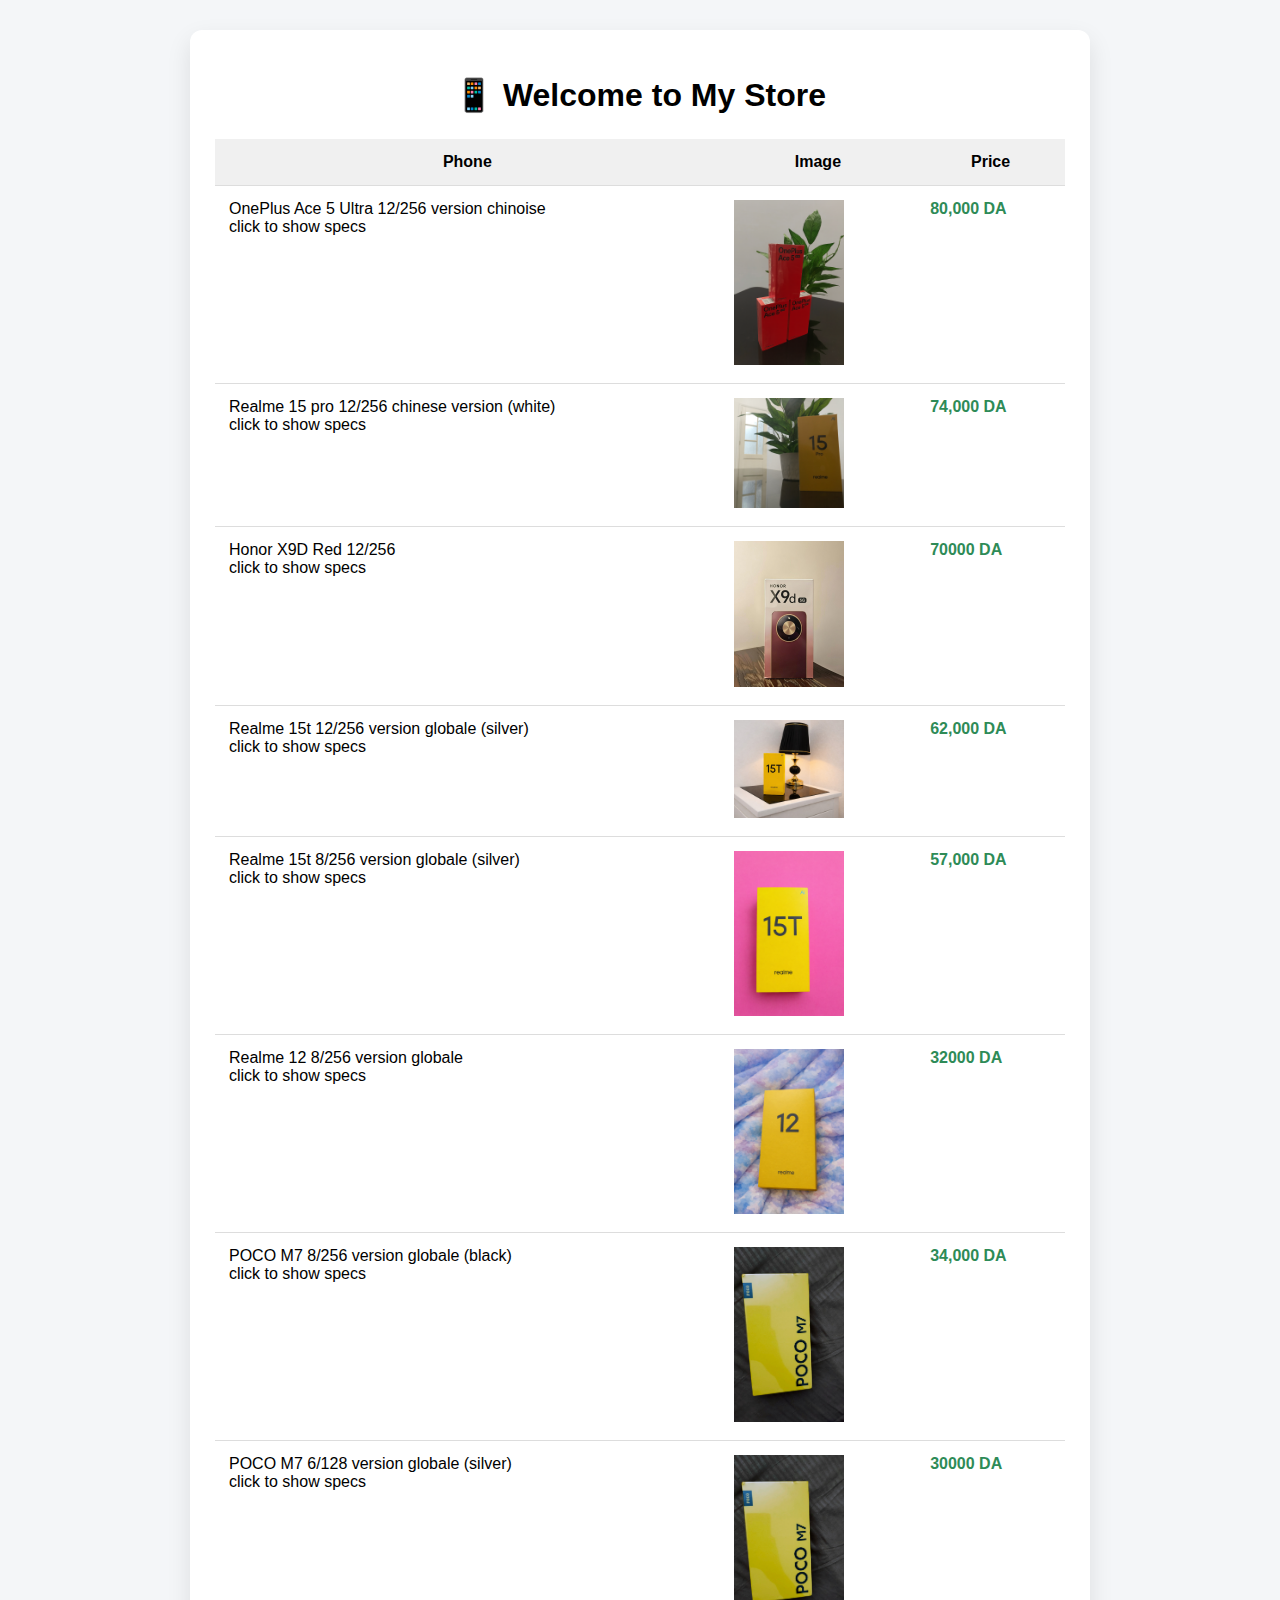
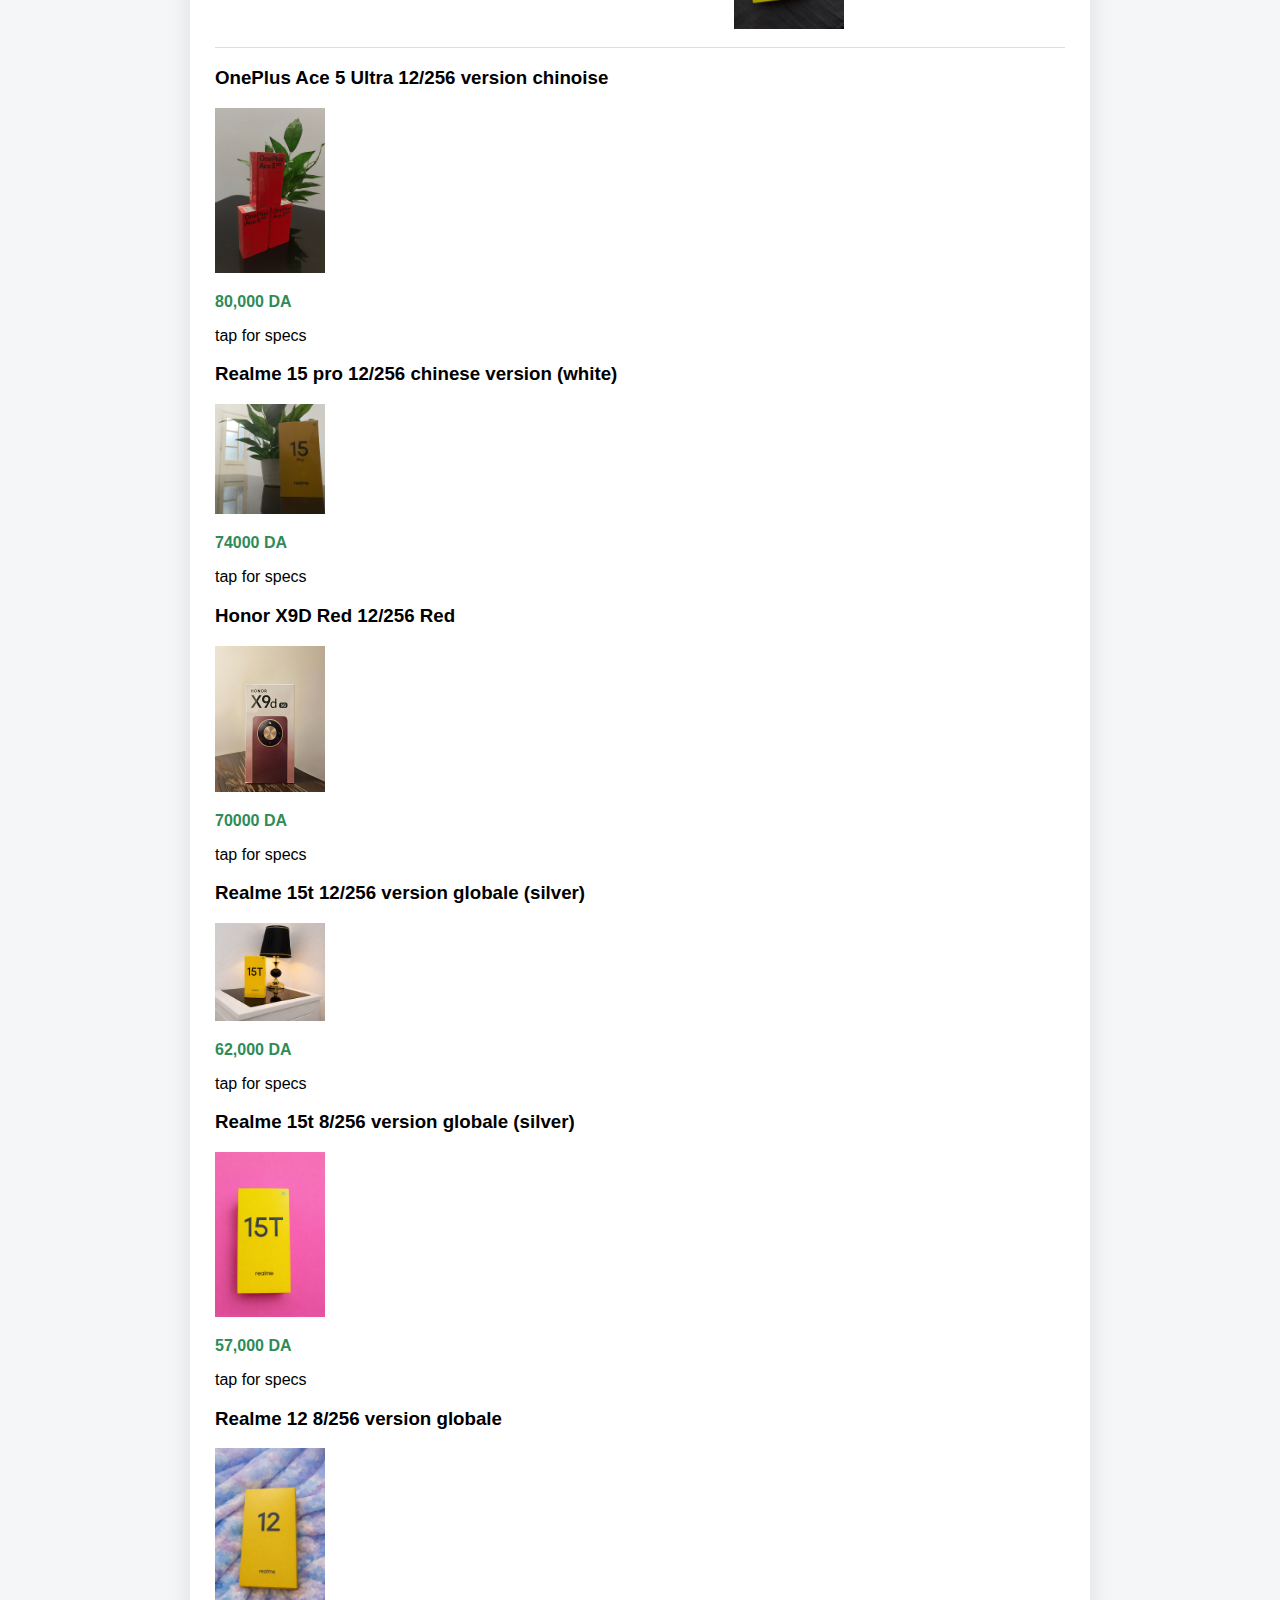
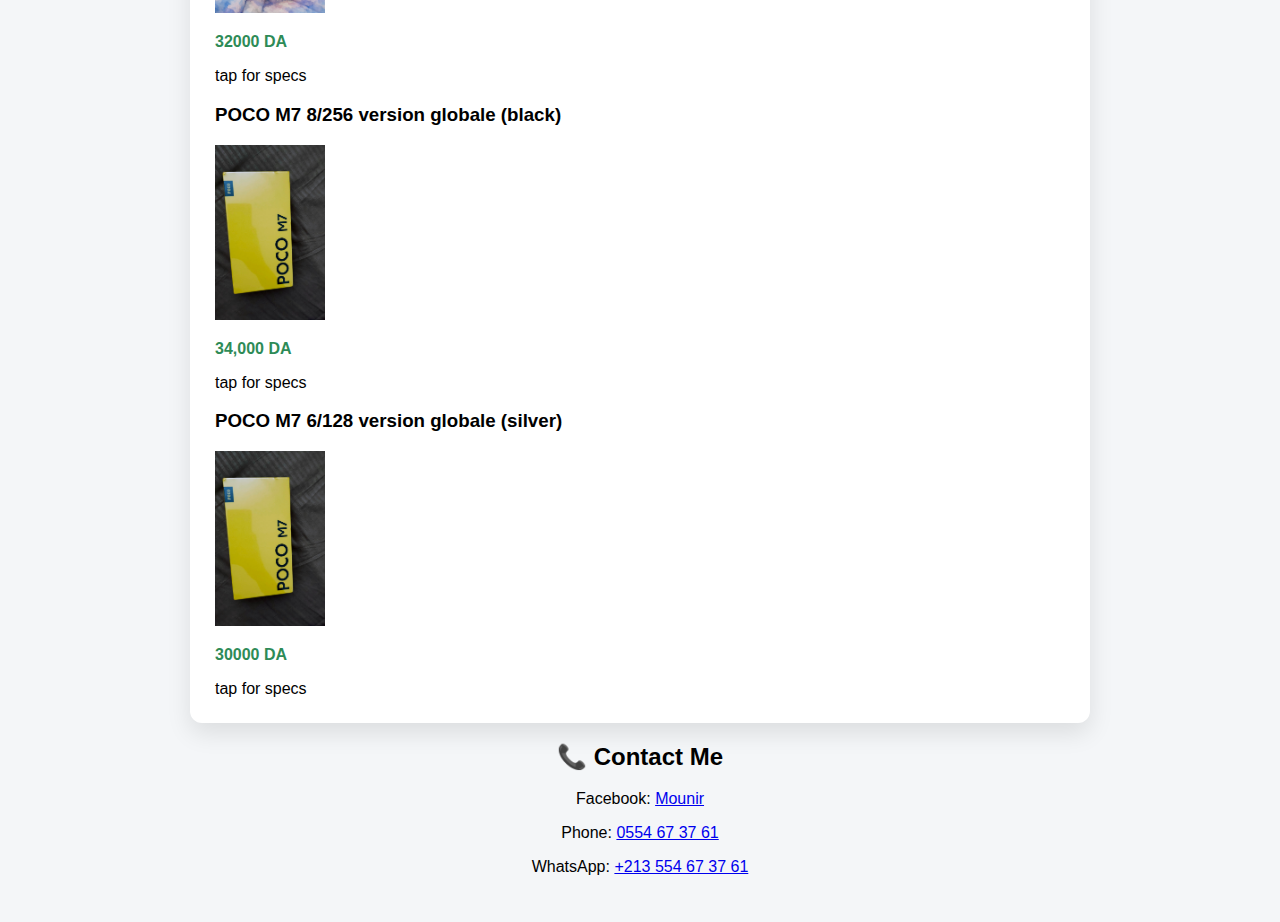
<file: index.html>
<!DOCTYPE html>
<html lang="en">
<head>
  <meta charset="UTF-8" />
  <meta name="viewport" content="width=device-width, initial-scale=1.0">
  <title>My Store</title>
  <link rel="stylesheet" href="style.css">
</head>
<body>

<div class="container">
  <h1>📱 Welcome to My Store</h1>

  <!-- DESKTOP TABLE -->
  <table class="desktop-table">
    <thead>
      <tr>
        <th>Phone</th>
        <th>Image</th>
        <th>Price</th>
      </tr>
    </thead>
    <tbody>
      <tr>
        <td>
          OnePlus Ace 5 Ultra 12/256 version chinoise<br>
          <span class="spec-toggle" onclick="toggleSpecs('spec1')">click to show specs</span>
          <div id="spec1" class="specs">
- RAM: 12 GB
- Storage: 256 GB
- Display: 6.83" AMOLED UHD, 20:9 aspect ratio
- Processor: MediaTek Dimensity 9400+ Octa-Core
- Battery: 6700 mAh, 100W fast charging
- Main Camera: 50 MP, f/1.8, SONY sensor
- Secondary Camera: 8 MP, f/2.2
- Selfie Camera: 16 MP, f/2.4, SAMSUNG sensor
- Connectivity: 5G / 4G / 3G
- Dimensions: 163.4 × 77.0 × 8.1 mm
- Weight: 206 g
Color : Gris (Titanium) 
          </div>
        </td>
        <td><img src="image/Ace 5 ultra_.png" alt="ace5ultra" class="product-img"></td>
        <td class="price">80,000 DA</td>
      </tr>

      <tr>
        <td>
          Realme 15 pro 12/256 chinese version (white)<br>
          <span class="spec-toggle" onclick="toggleSpecs('spec2')">click to show specs</span>
          <div id="spec2" class="specs">
- RAM: 12 GB  
- Storage: 256 GB  
- Display: 6.8" AMOLED QHD, 20:9 aspect ratio  
- Processor: Snapdragon 7 Gen 4 Octa-Core  
- Battery: 7000 mAh, 80W fast charging  
- Rear Cameras:  
  • 50 MP, f/1.8, SONY  
  • 50 MP, f/2.2  
  • 0.3 MP 
- Selfie Camera: 50 MP, f/2.4  
- Connectivity: 5G / 4G / 3G  
- Dimensions: 162.3 × 76.2 × 7.8 mm  
- Weight: 187 g
          </div>
        </td>
        <td><img src="image/15 pro.jpg" alt="15pro" class="product-img"></td>
        <td class="price">74,000 DA</td>
      </tr>

      

      <tr>
        <td>
          Honor X9D Red 12/256<br>
          <span class="spec-toggle" onclick="toggleSpecs('specHonor')">click to show specs</span>
          <div id="specHonor" class="specs">
- RAM: 12 GB
- Storage: 256 GB
- Display: 6.79" AMOLED, QHD, 20:9, 120 Hz
- Processor: Qualcomm Snapdragon 6 Gen4 Octa-Core (4x Cortex-A78 2.3 GHz + 4x Cortex-A55 1.8 GHz)
- Battery: 8300 mAh, 66W fast charging
- Rear Cameras:
  • 108 MP, f/1.75, Samsung HM6
  • 5 MP, f/2.2
- Selfie Camera: 16 MP, f/2.45
- Connectivity: 5G / 4G / 3G, Dual SIM, NFC, GPS (L1+L5), Bluetooth 5.1
- Dimensions: 161.9 × 76.1 × 7.8 mm
- Weight: 199 g
- OS: Android 15
- Other Features: In-display fingerprint sensor, stereo speakers, splash-resistant design, cooling system
Color: Red
          </div>
        </td>
        <td><img src="image/HonorX9D_Red.jpg" alt="honor x9d red" class="product-img"></td>
        <td class="price">70000 DA</td>
      </tr>
      
      <tr>
        <td>
          Realme 15t 12/256 version globale (silver)<br>
          <span class="spec-toggle" onclick="toggleSpecs('spec3')">click to show specs</span>
          <div id="spec3" class="specs">
- RAM: 12 GB
- Storage: 256 GB
- Display: 6.57" AMOLED, FHD+, 120 Hz
- Processor: MediaTek Dimensity 6400 Max Octa-Core
- Battery: 7000 mAh, 60W fast charging
- Rear Cameras:
  • 50 MP, f/1.8
  • 2 MP, f/2.4
- Selfie Camera: 50 MP, f/2.4
- Connectivity: 5G / 4G / 3G, Wi-Fi, Bluetooth
- Dimensions: 158.36 × 75.19 × 7.79 mm
- Weight: 181 g
- OS: Android 15, Realme UI 6.0
- Other Features: In-display fingerprint sensor, dual-SIM, stereo speakers, IR blaster
          </div>
        </td>
        <td><img src="image/15t_.jpg" alt="15t" class="product-img"></td>
        <td class="price">62,000 DA</td>
      </tr>

       <tr>
        <td>
          Realme 15t 8/256 version globale (silver)<br>
          <span class="spec-toggle" onclick="toggleSpecs('spec32')">click to show specs</span>
          <div id="spec32" class="specs">
- RAM: 8 GB
- Storage: 256 GB
- Display: 6.57" AMOLED, FHD+, 120 Hz
- Processor: MediaTek Dimensity 6400 Max Octa-Core
- Battery: 7000 mAh, 60W fast charging
- Rear Cameras:
  • 50 MP, f/1.8
  • 2 MP, f/2.4
- Selfie Camera: 50 MP, f/2.4
- Connectivity: 5G / 4G / 3G, Wi-Fi, Bluetooth
- Dimensions: 158.36 × 75.19 × 7.79 mm
- Weight: 181 g
- OS: Android 15, Realme UI 6.0
- Other Features: In-display fingerprint sensor, dual-SIM, stereo speakers, IR blaster
          </div>
        </td>
        <td><img src="image/15t 2.png" alt="15t2" class="product-img"></td>
        <td class="price">57,000 DA</td>
      </tr>
<tr>
  <td>
    Realme 12 8/256 version globale<br>
    <span class="spec-toggle" onclick="toggleSpecs('specRealme12')">click to show specs</span>
    <div id="specRealme12" class="specs">
      RAM: 8 GB
Storage: 256 GB
Display: 6.67" AMOLED, FHD+ (2400 × 1080), 120 Hz, 20:9
Processor: Qualcomm Snapdragon 685 Octa-Core
Battery: 5000 mAh, 33W fast charging (SUPERVOOC)
Rear Cameras:
• 50 MP, f/1.88, Sony LYT-600, OIS
• 2 MP, f/2.4
Selfie Camera: 16 MP, f/2.45
Connectivity: 4G / 3G / 2G
Dimensions: 162.1 × 75.5 × 7.9 mm
Weight: ~187 g
    </div>
  </td>
  <td>
    <img src="image/realme12.png" alt="realme 12" class="product-img">
  </td>
  <td class="price">32000 DA</td>
</tr>

      <tr>
        <td>
          POCO M7 8/256 version globale (black)<br>
          <span class="spec-toggle" onclick="toggleSpecs('spec4')">click to show specs</span>
          <div id="spec4" class="specs">
- RAM: 8 GB
- Storage: 256 GB
- Display: 6.9" LCD IPS FHD+, 20:9 aspect ratio, 144 Hz
- Processor: Snapdragon 685 Octa-Core
- Battery: 7000 mAh, 33W fast charging
- Rear Cameras:
  • 50 MP, f/1.8
  • 2 MP
- Selfie Camera: 8 MP, f/2.0
- Connectivity: 4G / 3G / 2G
- Dimensions: 171.08 × 82.05 × 8.55 mm
- Weight: 224 g
          </div>
        </td>
        <td><img src="image/Poco m7.jpg" alt="15t" class="product-img"></td>
        <td class="price">34,000 DA</td>
      </tr>

      <tr>
        <td>
          POCO M7 6/128 version globale (silver)<br>
          <span class="spec-toggle" onclick="toggleSpecs('spec5')">click to show specs</span>
          <div id="spec5" class="specs">
- RAM: 6 GB
- Storage: 128 GB
- Display: 6.9" LCD IPS FHD+, 20:9 aspect ratio, 144 Hz
- Processor: Snapdragon 685 Octa-Core
- Battery: 7000 mAh, 33W fast charging
- Rear Cameras:
  • 50 MP, f/1.8
  • 0.8 MP
- Selfie Camera: 8 MP, f/2.0
- Connectivity: 4G / 3G / 2G
- Dimensions: 168.5 × 80.5 × 8.4 mm
- Weight: 224 g
          </div>
        </td>
        <td><img src="image/Poco m7.jpg" alt="15t" class="product-img"></td>
        <td class="price">30000 DA</td>
      </tr>
    </tbody>
  </table>

  <!-- MOBILE CARDS -->
<div class="mobile-cards">
  <div class="card">
    <h3>OnePlus Ace 5 Ultra 12/256 version chinoise</h3>
    <img src="image/Ace 5 ultra_.png" alt="Phone 1">
    <p class="price">80,000 DA</p>
    <span class="spec-toggle" onclick="toggleSpecs('mspec1')">tap for specs</span>
    <div id="mspec1" class="specs">
- RAM: 12 GB
- Storage: 256 GB
- Display: 6.83" AMOLED UHD, 20:9 aspect ratio
- Processor: MediaTek Dimensity 9400+ Octa-Core
- Battery: 6700 mAh, 100W fast charging
- Main Camera: 50 MP, f/1.8, SONY sensor
- Secondary Camera: 8 MP, f/2.2
- Selfie Camera: 16 MP, f/2.4, SAMSUNG sensor
- Connectivity: 5G / 4G / 3G
- Dimensions: 163.4 × 77.0 × 8.1 mm
- Weight: 206 g
Color : Gris (Titanium)
    </div>
  </div>



  <div class="card">
      <h3>Realme 15 pro 12/256 chinese version (white)</h3>
      <img src="image/15 pro.jpg" alt="15pro">
      <p class="price">74000 DA</p>
      <span class="spec-toggle" onclick="toggleSpecs('mspec2')">tap for specs</span>
      <div id="mspec2" class="specs">
- RAM: 12 GB
- Storage: 256 GB
- Display: 6.8" AMOLED QHD, 20:9 aspect ratio
- Processor: Snapdragon 7 Gen 4 Octa-Core
- Battery: 7000 mAh, 80W fast charging
- Rear Cameras:
  • 50 MP, f/1.8, SONY
  • 50 MP, f/2.2
  • 0.3 MP
- Selfie Camera: 50 MP, f/2.4
- Connectivity: 5G / 4G / 3G
- Dimensions: 162.3 × 76.2 × 7.8 mm
- Weight: 187 g
      </div>
    </div>

    <div class="card">
    <h3>Honor X9D Red 12/256  Red</h3>
    <img src="image/HonorX9D_Red.jpg" alt="Honor X9D Red">
    <p class="price">70000 DA</p>
    <span class="spec-toggle" onclick="toggleSpecs('mspecHonor')">tap for specs</span>
    <div id="mspecHonor" class="specs">
- RAM: 12 GB
- Storage: 256 GB
- Display: 6.79" AMOLED, QHD, 20:9, 120 Hz
- Processor: Qualcomm Snapdragon 6 Gen4 Octa-Core (4x Cortex-A78 2.3 GHz + 4x Cortex-A55 1.8 GHz)
- Battery: 8300 mAh, 66W fast charging
- Rear Cameras:
  • 108 MP, f/1.75, Samsung HM6
  • 5 MP, f/2.2
- Selfie Camera: 16 MP, f/2.45
- Connectivity: 5G / 4G / 3G, Dual SIM, NFC, GPS (L1+L5), Bluetooth 5.1
- Dimensions: 161.9 × 76.1 × 7.8 mm
- Weight: 199 g
- OS: Android 15
- Other Features: In-display fingerprint sensor, stereo speakers, splash-resistant design, cooling system
Color: Red
    </div>
    </div>

  
    <div class="card">
      <h3>Realme 15t 12/256 version globale (silver)</h3>
      <img src="image/15t_.jpg" alt="15t">
      <p class="price">62,000 DA</p>
      <span class="spec-toggle" onclick="toggleSpecs('mspec3')">tap for specs</span>
      <div id="mspec3" class="specs">
- RAM: 12 GB
- Storage: 256 GB
- Display: 6.57" AMOLED, FHD+, 120 Hz
- Processor: MediaTek Dimensity 6400 Max Octa-Core
- Battery: 7000 mAh, 60W fast charging
- Rear Cameras:
  • 50 MP, f/1.8
  • 2 MP, f/2.4
- Selfie Camera: 50 MP, f/2.4
- Connectivity: 5G / 4G / 3G, Wi-Fi, Bluetooth
- Dimensions: 158.36 × 75.19 × 7.79 mm
- Weight: 181 g
- OS: Android 15, Realme UI 6.0
- Other Features: In-display fingerprint sensor, dual-SIM, stereo speakers, IR blaster
      </div>
    
  </div>

     <div class="card">
      <h3>Realme 15t 8/256 version globale (silver)</h3>
      <img src="image/15t 2.png" alt="15t2">
      <p class="price">57,000 DA</p>
      <span class="spec-toggle" onclick="toggleSpecs('mspec32')">tap for specs</span>
      <div id="mspec32" class="specs">
- RAM: 8 GB
- Storage: 256 GB
- Display: 6.57" AMOLED, FHD+, 120 Hz
- Processor: MediaTek Dimensity 6400 Max Octa-Core
- Battery: 7000 mAh, 60W fast charging
- Rear Cameras:
  • 50 MP, f/1.8
  • 2 MP, f/2.4
- Selfie Camera: 50 MP, f/2.4
- Connectivity: 5G / 4G / 3G, Wi-Fi, Bluetooth
- Dimensions: 158.36 × 75.19 × 7.79 mm
- Weight: 181 g
- OS: Android 15, Realme UI 6.0
- Other Features: In-display fingerprint sensor, dual-SIM, stereo speakers, IR blaster
      </div>
    </div>

<div class="card">
  <h3>Realme 12 8/256 version globale</h3>
  <img src="image/realme12.png" alt="Realme 12">
  <p class="price">32000 DA</p>
  <span class="spec-toggle" onclick="toggleSpecs('mspecRealme12')">tap for specs</span>
  <div id="mspecRealme12" class="specs">
    RAM: 8 GB
Storage: 256 GB
Display: 6.67" AMOLED, FHD+ (2400 × 1080), 120 Hz, 20:9
Processor: Qualcomm Snapdragon 685 Octa-Core
Battery: 5000 mAh, 33W fast charging (SUPERVOOC)
Rear Cameras:
• 50 MP, f/1.88, Sony LYT-600, OIS
• 2 MP, f/2.4
Selfie Camera: 16 MP, f/2.45
Connectivity: 4G / 3G / 2G
Dimensions: 162.1 × 75.5 × 7.9 mm
Weight: ~187 g
  </div>
</div>

    <div class="card">
      <h3>POCO M7 8/256 version globale (black)</h3>
      <img src="image/Poco m7.jpg" alt="m7 black">
      <p class="price">34,000 DA</p>
      <span class="spec-toggle" onclick="toggleSpecs('mspec4')">tap for specs</span>
      <div id="mspec4" class="specs">
- RAM: 8 GB
- Storage: 256 GB
- Display: 6.9" LCD IPS FHD+, 20:9 aspect ratio, 144 Hz
- Processor: Snapdragon 685 Octa-Core
- Battery: 7000 mAh, 33W fast charging
- Rear Cameras:
  • 50 MP, f/1.8
  • 2 MP
- Selfie Camera: 8 MP, f/2.0
- Connectivity: 4G / 3G / 2G
- Dimensions: 171.08 × 82.05 × 8.55 mm
- Weight: 224 g
      </div>
    </div>

    <div class="card">
      <h3>POCO M7 6/128 version globale (silver)</h3>
      <img src="image/Poco m7.jpg" alt="m7 silver">
      <p class="price">30000 DA</p>
      <span class="spec-toggle" onclick="toggleSpecs('mspec5')">tap for specs</span>
      <div id="mspec5" class="specs">
- RAM: 6 GB
- Storage: 128 GB
- Display: 6.9" LCD IPS FHD+, 20:9 aspect ratio, 144 Hz
- Processor: Snapdragon 685 Octa-Core
- Battery: 7000 mAh, 33W fast charging
- Rear Cameras:
  • 50 MP, f/1.8
  • 0.8 MP
- Selfie Camera: 8 MP, f/2.0
- Connectivity: 4G / 3G / 2G
- Dimensions: 168.5 × 80.5 × 8.4 mm
- Weight: 224 g
      </div>
    </div>

  </div>
</div>

<div class="contact">
  <h2>📞 Contact Me</h2>
  <p>
    Facebook:
    <a href="https://web.facebook.com/mounir.sniper45" target="_blank">Mounir</a>
  </p>
  <p>
    Phone:
    <a href="tel:0554673761">0554 67 37 61</a>
  </p>
  <p>
    WhatsApp:
    <a href="https://wa.me/213554673761" target="_blank">+213 554 67 37 61</a>
  </p>
</div>

<script>
function toggleSpecs(id) {
  const el = document.getElementById(id);
  if (el.style.display === "block") {
    el.style.display = "none";
  } else {
    el.style.display = "block";
  }
}
</script>

</body>
</html>
</file>
<file: style.css>
* {
  box-sizing: border-box;
}

body {
  margin: 0;
  font-family: Arial, sans-serif;
  background: #f4f6f8;
  padding: 30px 0;
}

.container {
  background: #fff;
  width: 95%;
  max-width: 900px;
  margin: auto;
  padding: 25px;
  border-radius: 12px;
  box-shadow: 0 10px 25px rgba(0,0,0,0.1);
}

h1 {
  text-align: center;
  margin-bottom: 25px;
}

table {
  width: 100%;
  border-collapse: collapse;
}

th, td {
  padding: 14px;
  border-bottom: 1px solid #ddd;
  vertical-align: top;
}

th {
  background: #f0f0f0;
}

img {
  width: 110px;
}

.price {
  font-weight: bold;
  color: #2e8b57;
  white-space: nowrap;
}

/* Phone & specs */
.phone-name {
  cursor: pointer;
  font-weight: bold;
}

.hint {
  font-size: 12px;
  color: #777;
  font-weight: normal;
  margin-top: 2px;
}

.specs {
  display: none;
  margin-top: 8px;
  font-size: 14px;
  color: #444;
}

/* Contact */
hr {
  margin: 30px 0;
  border: none;
  border-top: 1px solid #ddd;
}

.contact {
  text-align: center;
}

/* Mobile */
@media (max-width: 768px) {
  th {
    display: none;
  }

  tr {
    display: block;
    margin-bottom: 18px;
    padding: 15px;
    border-radius: 12px;
    box-shadow: 0 6px 18px rgba(0,0,0,0.08);
  }

  td {
    display: block;
    border: none;
    padding: 8px 0;
  }

  img {
    display: block;
    margin: auto;
  }

  .price {
    text-align: center;
    font-size: 18px;
  }
}
</file>
